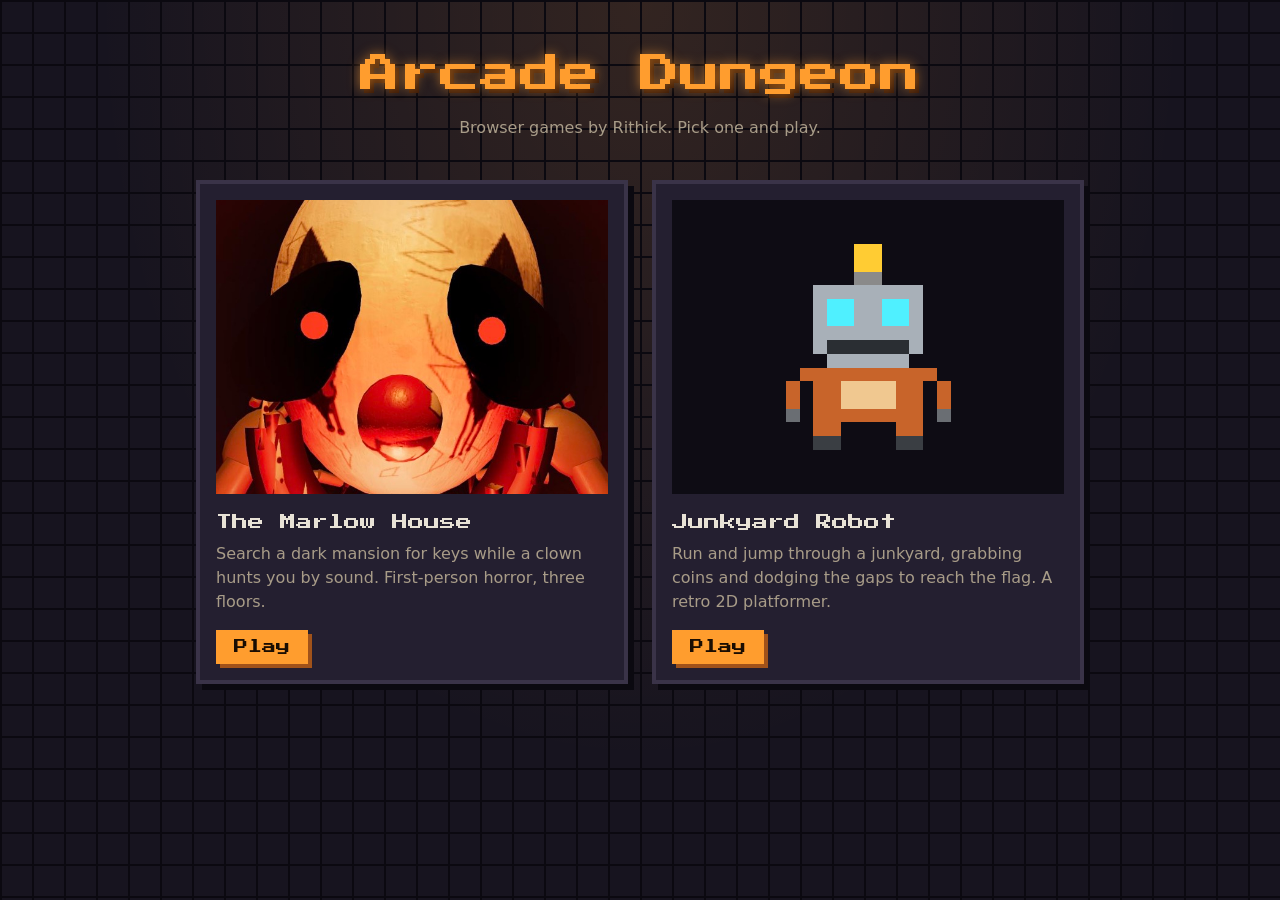
<file: index.html>
<!doctype html>
<html lang="en">
  <head>
    <meta charset="UTF-8" />
    <meta name="viewport" content="width=device-width, initial-scale=1.0" />
    <title>Arcade Dungeon</title>
    <link rel="preconnect" href="https://fonts.googleapis.com" />
    <link rel="preconnect" href="https://fonts.gstatic.com" crossorigin />
    <link href="https://fonts.googleapis.com/css2?family=Press+Start+2P&display=swap" rel="stylesheet" />
    <script type="module" crossorigin src="./assets/index-BtadVqzb.js"></script>
    <link rel="modulepreload" crossorigin href="./assets/modulepreload-polyfill-P2Xu9kJm.js">
    <link rel="stylesheet" crossorigin href="./assets/index-C3gWb8d3.css">
  </head>
  <body>
    <main>
      <header>
        <h1>Arcade Dungeon</h1>
        <p class="tagline">Browser games by Rithick. Pick one and play.</p>
      </header>
      <section id="game-list" aria-label="Games"></section>
    </main>
  </body>
</html>
</file>
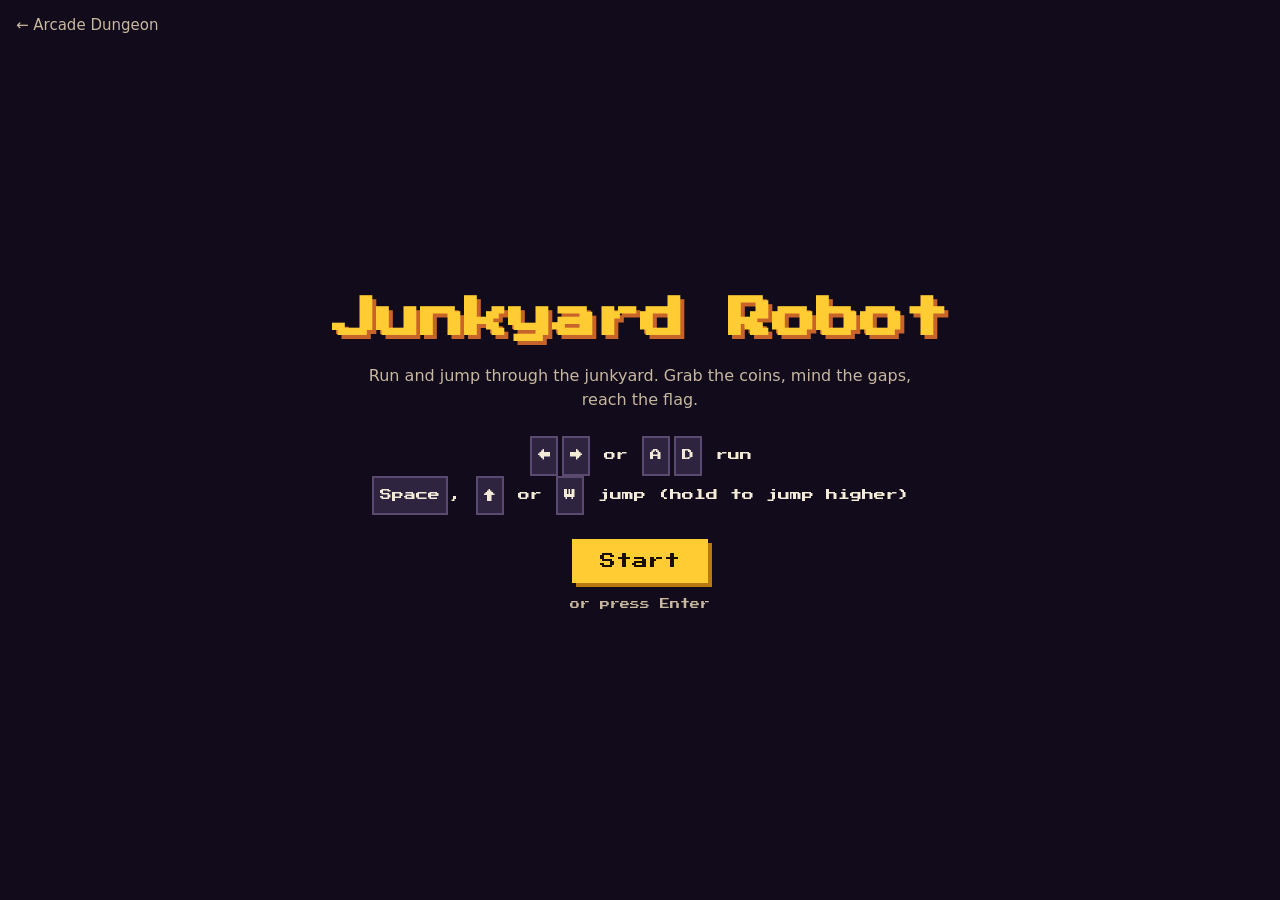
<file: robot/index.html>
<!doctype html>
<html lang="en">
  <head>
    <meta charset="UTF-8" />
    <meta name="viewport" content="width=device-width, initial-scale=1.0" />
    <title>Junkyard Robot</title>
    <link rel="preconnect" href="https://fonts.googleapis.com" />
    <link rel="preconnect" href="https://fonts.gstatic.com" crossorigin />
    <link href="https://fonts.googleapis.com/css2?family=Press+Start+2P&display=swap" rel="stylesheet" />
    <script type="module" crossorigin src="../assets/index-BMf8ULXn.js"></script>
    <link rel="modulepreload" crossorigin href="../assets/modulepreload-polyfill-P2Xu9kJm.js">
    <link rel="stylesheet" crossorigin href="../assets/index-ofkEQTA3.css">
  </head>
  <body>
    <div id="game"></div>

    <div id="hud" class="hidden">
      <span>Coins <span id="hud-coins">0</span></span>
      <span id="hud-time">0:00.0</span>
    </div>

    <div id="home-screen" class="screen">
      <a class="arcade-link" href="../">&larr; Arcade Dungeon</a>
      <h1>Junkyard Robot</h1>
      <p class="tagline">Run and jump through the junkyard. Grab the coins, mind the gaps, reach the flag.</p>
      <ul class="controls">
        <li><kbd>&larr;</kbd><kbd>&rarr;</kbd> or <kbd>A</kbd><kbd>D</kbd> run</li>
        <li><kbd>Space</kbd>, <kbd>&uarr;</kbd> or <kbd>W</kbd> jump (hold to jump higher)</li>
      </ul>
      <button id="start-button">Start</button>
      <p class="hint">or press Enter</p>
    </div>

    <div id="complete-screen" class="screen hidden">
      <h1>Level complete!</h1>
      <p class="result">Time <span id="result-time"></span></p>
      <p class="result">Coins <span id="result-coins"></span></p>
      <div class="buttons">
        <button id="again-button">Play again</button>
        <button id="home-button" class="secondary">Home</button>
      </div>
      <p class="hint">Enter to play again</p>
    </div>

  </body>
</html>
</file>
<file: assets/index-C3gWb8d3.css>
:root{--lightningcss-light: ;--lightningcss-dark:initial;color-scheme:dark;--stone:#17141f;--stone-light:#241f30;--mortar:#0b0910;--text:#e8e2d6;--muted:#a89c88;--torch:#ff9d2e;--torch-dim:#a0521a;--pixel-font:"Press Start 2P", ui-monospace, monospace}*{box-sizing:border-box}body{min-height:100vh;color:var(--text);background-color:var(--mortar);background-image:linear-gradient(var(--mortar) 2px, transparent 2px), linear-gradient(90deg, var(--mortar) 2px, transparent 2px), linear-gradient(90deg, var(--mortar) 2px, transparent 2px), radial-gradient(ellipse at top, #ff9d2e1f, transparent 60%), linear-gradient(var(--stone), var(--stone));background-position:0 0,0 0,32px 32px,0 0,0 0;background-size:64px 32px,64px 64px,64px 64px,100% 100%,100% 100%;margin:0;font:16px/1.5 system-ui,sans-serif}main{max-width:920px;margin:0 auto;padding:48px 16px 64px}header{text-align:center;margin-bottom:40px}h1{font:40px/1.3 var(--pixel-font);color:var(--torch);text-shadow:0 0 12px #ff9d2e99,4px 4px #3a1a08;margin:0 0 16px}.tagline{color:var(--muted);margin:0}#game-list{grid-template-columns:repeat(auto-fit,minmax(260px,1fr));gap:24px;display:grid}.game-card{color:inherit;background:var(--stone-light);box-shadow:6px 6px 0 var(--mortar);border:4px solid #3a3348;flex-direction:column;padding:16px;text-decoration:none;transition:transform .1s,border-color .1s;display:flex}a.game-card:hover,a.game-card:focus-visible{border-color:var(--torch);outline:none;transform:translate(-2px,-2px)}.game-picture{aspect-ratio:4/3;background:#0e0c14;place-items:center;margin-bottom:16px;display:grid;overflow:hidden}.game-picture img{object-fit:cover;width:100%;height:100%}.game-picture svg{width:70%;height:100%}.coming-soon .game-picture svg{opacity:.85}.game-card h2{font:16px/1.5 var(--pixel-font);margin:0 0 8px}.game-card p{color:var(--muted);flex:1;margin:0 0 16px}.game-action{font:14px var(--pixel-font);color:#1a0d02;background:var(--torch);box-shadow:4px 4px 0 var(--torch-dim);align-self:flex-start;padding:10px 18px}.coming-soon .game-action{color:var(--muted);box-shadow:4px 4px 0 var(--mortar);background:#2e2a38}@media (width<=520px){main{padding-top:32px}h1{font-size:26px}}
</file>
<file: assets/index-ofkEQTA3.css>
:root{--lightningcss-light: ;--lightningcss-dark:initial;color-scheme:dark;--text:#f4ead8;--muted:#c8b8a0;--accent:#fc3;--accent-dark:#b87a10;--rust:#c8642a;--pixel-font:"Press Start 2P", ui-monospace, monospace}*{box-sizing:border-box}html,body{height:100%;color:var(--text);font-family:var(--pixel-font);background:#120c1c;margin:0;overflow:hidden}#game{position:fixed;inset:0}.hidden{display:none!important}#hud{text-shadow:2px 2px #000;pointer-events:none;justify-content:space-between;font-size:16px;display:flex;position:fixed;top:12px;left:16px;right:16px}.screen{text-align:center;background:#120c1cd1;flex-direction:column;justify-content:center;align-items:center;gap:16px;padding:16px;display:flex;position:fixed;inset:0}h1{color:var(--accent);text-shadow:4px 4px 0 var(--rust);margin:0;font-size:clamp(22px,6vw,44px);line-height:1.3}.tagline{max-width:34em;color:var(--muted);margin:0;font:16px/1.5 system-ui,sans-serif}.controls{margin:8px 0;padding:0;font-size:12px;line-height:2.6;list-style:none}kbd{min-width:2em;font:inherit;color:var(--text);background:#2e2440;border:2px solid #5a4a70;margin:0 2px;padding:2px 6px;display:inline-block}button{font:16px var(--pixel-font);color:#1a0d02;background:var(--accent);box-shadow:4px 4px 0 var(--accent-dark);cursor:pointer;border:none;padding:14px 28px}button:hover,button:focus-visible{box-shadow:6px 6px 0 var(--accent-dark);outline:none;transform:translate(-2px,-2px)}button.secondary{color:var(--text);background:#2e2440;box-shadow:4px 4px #0b0712}.buttons{flex-wrap:wrap;justify-content:center;gap:16px;display:flex}.result{margin:0;font-size:18px}.hint{color:var(--muted);margin:0;font-size:10px}.arcade-link{color:var(--muted);font:15px system-ui,sans-serif;text-decoration:none;position:absolute;top:16px;left:16px}.arcade-link:hover,.arcade-link:focus-visible{color:var(--text);text-decoration:underline}
</file>
